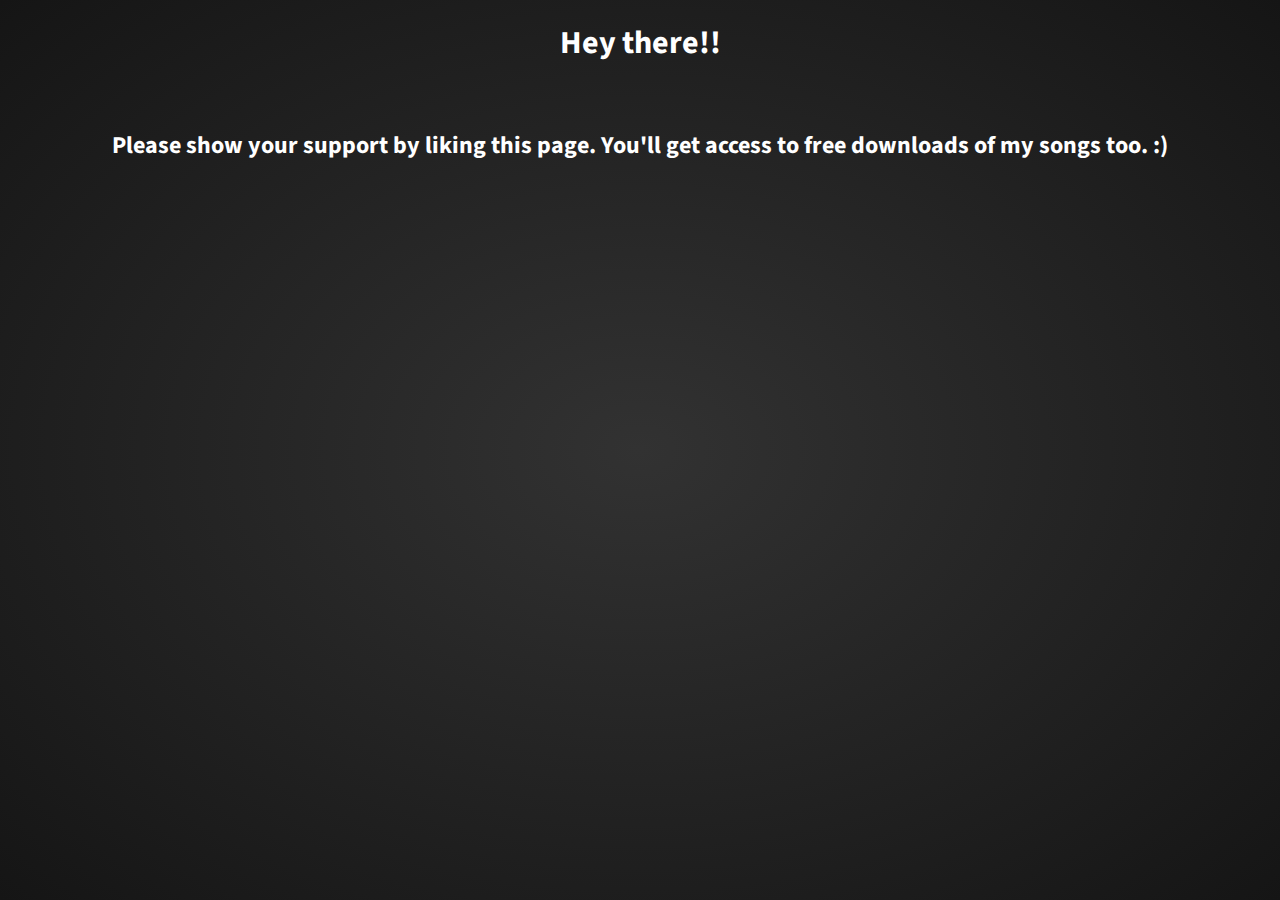
<file: index.html>
<html lang="en">

  <head>
    <meta charset="utf-8">
    <title>Downloads</title>
    <link rel="stylesheet" type="text/css" href="style.css">
  </head>

  <body>
    
      <h1>Hey there!!</h1>
      <br><h2>Please show your support by liking this page. You'll get access to free downloads of my songs too. :)</h2>
      
  </body>
  
</html>
</file>
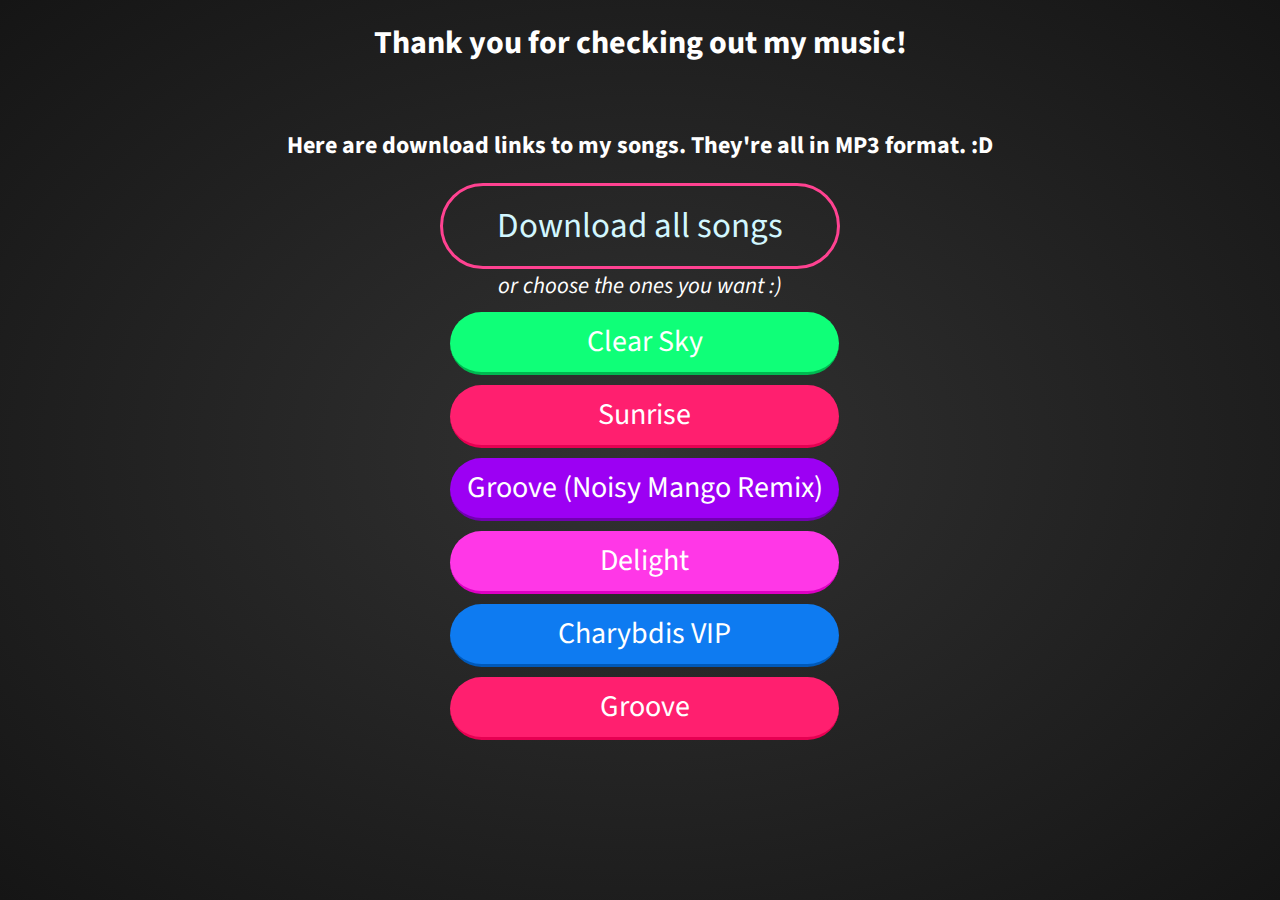
<file: songpage.html>
<html lang="en">

  <head>
    <meta charset="utf-8">
    <title>Downloads</title>
    <link rel="stylesheet" type="text/css" href="style.css">
  </head>

  <body>
    
      <h1>Thank you for checking out my music!</h1>
      <br><h2>Here are download links to my songs. They're all in MP3 format. :D</h2>
      
      <div class="align">
      <a download href="songs/Noisy Mango All Songs.zip">
        <div class="main">
          Download all songs
        </div>
      </a>
      <p class="note">or choose the ones you want :)</p>
      <a href="songs/Noisy Mango - Clear Sky.mp3" download>
        <div class="link green">
          Clear Sky
        </div>
      </a>
      
      <a href="songs/Noisy Mango - Sunrise.mp3" download>
        <div class="link red">
          Sunrise
        </div>
      </a>
      
      <a href="songs/Noisy Mango - Groove (Noisy Mango Remix).mp3" download>
        <div class="link purple">
          Groove (Noisy Mango Remix)
        </div>
      </a>
      
      <a download href="songs/Noisy Mango - Delight.mp3">
        <div class="link pink">
          Delight
        </div>
      </a>
      
      <a download href="songs/Noisy Mango - Charybdis VIP.mp3">
        <div class="link blue">
          Charybdis VIP
        </div>
      </a>
      
      <a download href="songs/Noisy Mango - Clear Sky.mp3">
        <div class="link red">
          Groove
        </div>
      </a>
      </div>
      
  </body>
  
</html>
</file>
<file: style.css>
@import url(http://fonts.googleapis.com/css?family=Source+Sans+Pro:300);

body {
  background: -webkit-radial-gradient(#323232, #151515) no-repeat;
  background: radial-gradient(#323232, #151515) no-repeat;
  font-family: 'Source Sans Pro', sans-serif;
  color: white;
}

h1, h2{
  text-align: center;
  padding: 10px;
  margin: 10px;
}

.main {
  text-align: center;
  border-radius: 50px;
  height: 80px;
  line-height: 80px;
  font-size: 35px;
  border: 3px solid #FF4291;
  cursor: pointer;
  color: rgb(210, 247, 255);
  transition: background-color 0.7s ease, text-shadow 0.7s ease;
  -webkit-user-select: none;
}

.main:hover {
  background-color: rgba(48, 48, 48, 0.58);
  text-shadow: 0 0 7px rgba(55, 209, 255, 0.76);
}

.note {
  font-style: italic;
  text-align: center;
  font-size: 23px;
  margin: 0;
}

.link {
  height: 40px;
  width: 369px;
  border: none;
  color: white;
  line-height: 40px;
  text-align: center;
  margin: 10px;
  padding: 10px;
  font-size: 30px;
  border-radius: 50px;
}
.purple {
  background: rgb(156, 0, 243);
  border-bottom: 3px solid rgb(114, 0, 177);
  transition: background .4s ease;
  -webkit-transition: background .4s ease;
}
.purple:hover {
  background: rgb(142, 0, 221);
  transition: background .4s ease;
  -webkit-transition: background .4s ease;
}
.purple:active{
  background: rgb(114, 0, 177);
  transition: background .4s ease;
  -webkit-transition: background .4s ease;
}
.pink {
  background: rgb(255, 55, 231);
  border-bottom: 3px solid rgb(223, 0, 196);
  transition: background .4s ease;
  -webkit-transition: background .4s ease;
}
.pink:hover {
  background: rgb(247, 22, 220);
  transition: background .4s ease;
  -webkit-transition: background .4s ease;
}
.pink:active{
  background: rgb(223, 0, 196);
  transition: background .4s ease;
  -webkit-transition: background .4s ease;
}
.blue {
  background: rgb(14, 123, 241);
  border-bottom: 3px solid rgb(0, 89, 185);
  transition: background .4s ease;
  -webkit-transition: background .4s ease;
}
.blue:hover {
  background: rgb(10, 109, 218);
  transition: background .4s ease;
  -webkit-transition: background .4s ease;
}
.blue:active{
  background: rgb(0, 89, 185);
  transition: background .4s ease;
  -webkit-transition: background .4s ease;
}
.red {
  background: rgb(255, 31, 111);
  border-bottom: 3px solid rgb(230, 0, 82);
  transition: background .4s ease;
  -webkit-transition: background .4s ease;
}
.red:hover {
  background: rgb(245, 0, 87);
  transition: background .4s ease;
  -webkit-transition: background .4s ease;
}
.red:active {
  background: rgb(221, 0, 78);
  transition: background .4s ease;
  -webkit-transition: background .4s ease;
}
.green {
  background: rgb(15, 255, 120);
  border-bottom: 3px solid rgb(0, 185, 81);
  transition: background .4s ease;
  -webkit-transition: background .4s ease;
}
.green:hover {
  background: rgb(0, 214, 92);
}
.green:active{
  background: rgb(0, 207, 91);
  transition: background .4s ease;
  -webkit-transition: background .4s ease;
}
.align{
  margin: 0 auto;
  width: 400px;
}
a{
  color: inherit;
  text-decoration: none;
}

.smaller {
  display: inline;
  font-size: 25px;
}
</file>
